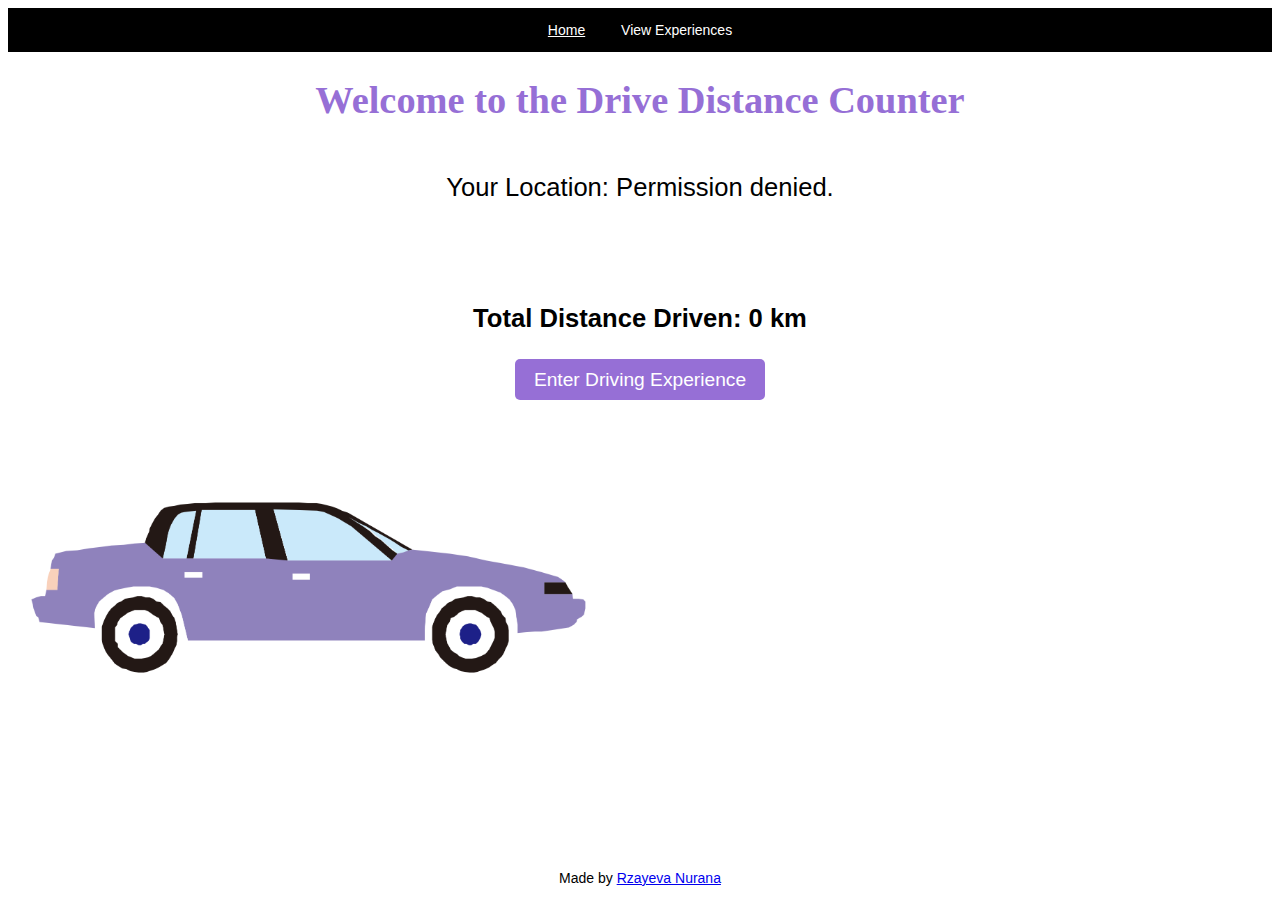
<file: index.html>
<!DOCTYPE html>
<html lang="en">
<head>
    <meta charset="UTF-8">
    <meta name="viewport" content="width=device-width, initial-scale=1.0">
    <title>Driving Experience Tracker</title>
    <link rel="stylesheet" href="sameforall.css"> 
    <style>
        body {
            text-align: center;
        }
        .pagecenter {
            display: flex;
            flex-direction: column;
            justify-content: center;
            align-items: center;
            flex-grow: 1; 
        }
        h1 {
            font-size: 3vw; 
        }
        .large-text {
            font-size: 2vw;
        }
        #totalDistance {
            font-weight: bold;
        }
        button {
            font-size: 1.5vw; 
            padding: 0.75vw 1.5vw; 
            border: none;  
            border-radius: 5px; 
            cursor: pointer; 
            transition: background-color 0.3s; 
        }
        #backgroundImage {
            align-self: flex-start; 
            order: 2; 
            width: 600px; 
            margin-top: auto; 
        }
        @media screen and (max-width: 600px) {
            #backgroundImage {
                width: 300px;
            }
            button {
                font-size: 3vw; 
                padding: 1.5vw 2.5vw; 
            }
            h1 {
                font-size: 6vw;
            }
            .large-text {
                font-size: 4vw;
            }
        }
    </style>
</head>
<body>
    <nav id="navbar">
        <ul>
            <li><a href="index.html" id="navIndex">Home</a></li>
            <li><a href="experiences.html" id="navExperiences">View Experiences</a></li>
        </ul>
    </nav>
    <main>
        <h1>Welcome to the Drive Distance Counter</h1>
        <div class="pagecenter">
            <p id="location" class="large-text"></p>
            <p id="clock" class="large-text"></p>
            <p id="totalDistance" class="large-text"></p>
            <button id="enterExperienceBtn">Enter Driving Experience</button>
            <img src="cartoon-car-transparent-background-4.png" alt="Background" id="backgroundImage" />
        </div>
    </main>
    <footer>
        <p>Made by <a href="https://www.linkedin.com/in/nuranə-rzayeva-553ab724b">Rzayeva Nurana</a></p>
    </footer> 

    <script>
        document.getElementById('navIndex').classList.add('active');

        function calculateTotalDistance() {
            let drivingExperiences = JSON.parse(localStorage.getItem('drivingExperiences')) || [];
            let totalDistance = drivingExperiences.reduce((sum, exp) => sum + parseFloat(exp.km), 0);
            document.getElementById('totalDistance').textContent = `Total Distance Driven: ${totalDistance} km`;
        }
        calculateTotalDistance();

        function updateClock() {
            const now = new Date();
            const options = { hour: '2-digit', minute: '2-digit', second: '2-digit', hour12: false };
            document.getElementById('clock').textContent = now.toLocaleTimeString([], options);
        }
        setInterval(updateClock, 1000);  // to call the timer after every 1000ms (1s)

        function updateLocation(lat, lon) {
            fetch(`https://nominatim.openstreetmap.org/reverse?format=json&lat=${lat}&lon=${lon}`)
                .then(response => response.json())
                .then(data => {
                    const readableLocation = data.address.city + ', ' + data.address.country;
                    document.getElementById('location').textContent = `Your Location: ${lat}, ${lon} (${readableLocation})`;
                })
                .catch(() => {
                    document.getElementById('location').textContent = `Your Location: ${lat}, ${lon} (Readable location not available)`;
                });
        }

        if ('geolocation' in navigator) {
            navigator.geolocation.getCurrentPosition(function(position) {
                const lat = position.coords.latitude;
                const lon = position.coords.longitude;
                updateLocation(lat, lon);
            }, function(error) {
                document.getElementById('location').textContent = 'Your Location: Permission denied.';
            });
        } else {
            document.getElementById('location').textContent = 'Geolocation is not supported by your browser';
        }

        document.getElementById('enterExperienceBtn').addEventListener('click', function() {
            window.location.href = 'form.html';
        });
    </script>
</body>
</html>
</file>
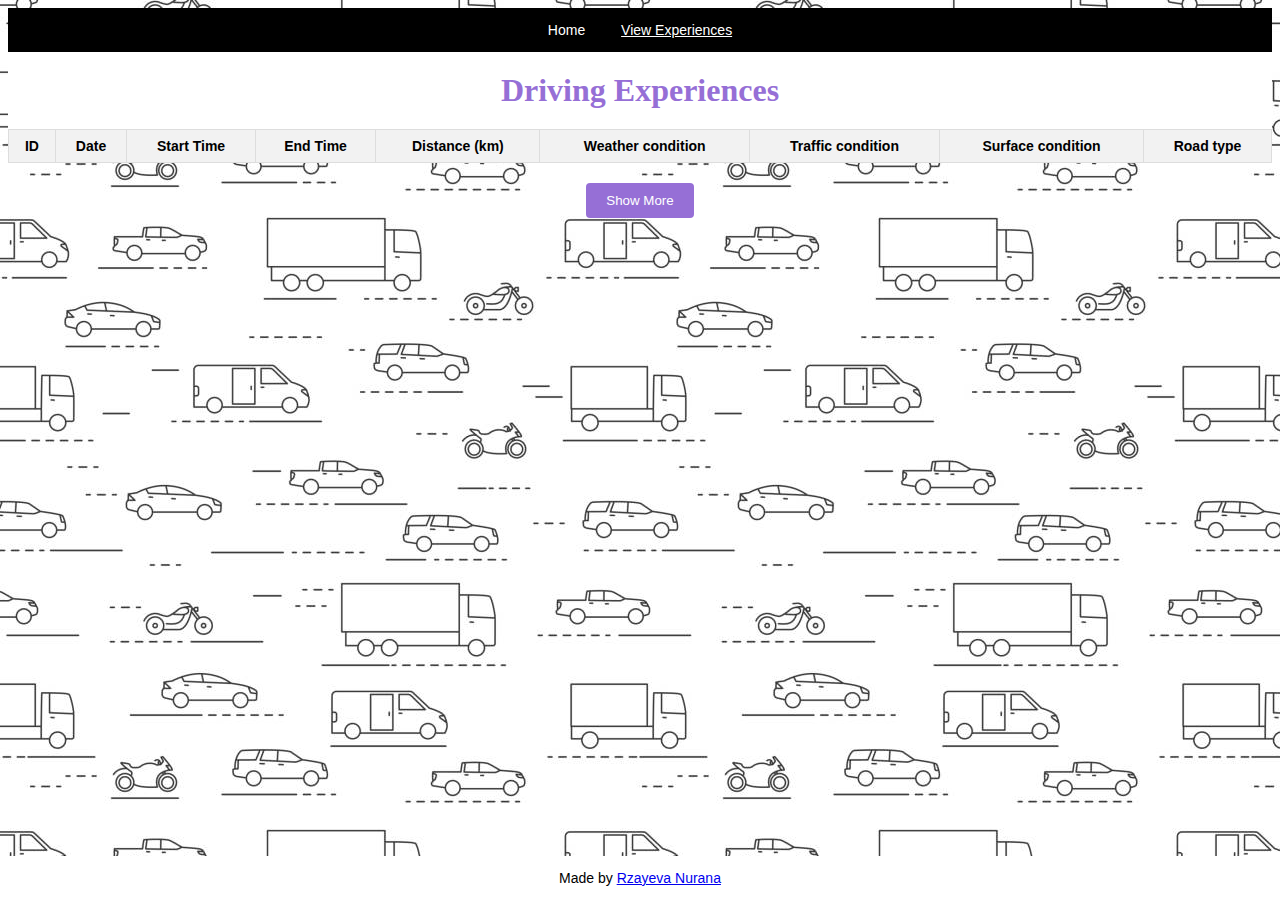
<file: experiences.html>
<!DOCTYPE html>
<html lang="en">
<head>
    <meta charset="UTF-8">
    <meta name="viewport" content="width=device-width, initial-scale=1.0">
    <title>Experiences table</title>
    <link rel="stylesheet" href="sameforall.css">
    <style>
        body {
            background-image: url("istockphoto-940632176-612x612.jpg");
            background-repeat: repeat;
            background-size: auto;
        }
        h1, #experiencesTable, #showMoreBtn {
            text-align: center;
            margin: auto;
        }
        h1 {
            padding: 20px 0; 
            background-color: white;
        }
        #showMoreBtn {
            display: block;
            padding: 10px 20px;
            border: none;
            border-radius: 4px;
            cursor: pointer;
            margin-top: 20px;
        }
        #experiencesTable {
            width: 100%;
            border-collapse: collapse;
            background-color: #f2f2f2;
        }
        #experiencesTable th, #experiencesTable td {
            border: 1px solid #ddd;
            padding: 8px;
        }
        #experiencesTable tr:hover {
            background-color: #ddd;
        }
        .table-responsive {
            overflow-x: auto;
        }
    </style>
</head>
<body>
    <nav id="navbar">
        <ul>
            <li><a href="index.html" id="navIndex">Home</a></li>
            <li><a href="experiences.html" id="navExperiences">View Experiences</a></li>
        </ul>
    </nav>
    <main>
        <h1>Driving Experiences</h1>
        <div class="table-responsive">
            <table id="experiencesTable">
                <thead>
                    <tr>
                        <th>ID</th>
                        <th>Date</th>
                        <th>Start Time</th>
                        <th>End Time</th>
                        <th>Distance (km)</th>
                        <th>Weather condition</th>
                        <th>Traffic condition</th>
                        <th>Surface condition</th>
                        <th>Road type</th>
                    </tr>
                </thead>
                <tbody>
                </tbody>
            </table>
        </div>
    </main>
    <button id="showMoreBtn">Show More</button>
    <footer>
        <p>Made by <a href="https://www.linkedin.com/in/nuranə-rzayeva-553ab724b">Rzayeva Nurana</a></p>
    </footer>  

    <script src="json.js"></script>
    <script>
    document.getElementById('navExperiences').classList.add('active');

    let currentDisplayCount = 0;
    const displayIncrement = 5; // Number of experiences to display each time

    function getLabelById(dataArray, id, idPropertyName, labelPropertyName) {
        const item = dataArray.find(item => item[idPropertyName].toString() === id.toString());
        return item ? item[labelPropertyName].replace('_', ' ') : 'Unknown';
    }

    function loadExperiences() {
        const experiences = JSON.parse(localStorage.getItem('drivingExperiences')) || [];
        displayExperiences(experiences, currentDisplayCount, currentDisplayCount + displayIncrement);
        currentDisplayCount += displayIncrement;
    }

    function displayExperiences(experiences, start, end) {
        const tableBody = document.getElementById('experiencesTable').getElementsByTagName('tbody')[0];
        experiences.slice(start, end).forEach(exp => {
            let row = tableBody.insertRow();
            row.insertCell(0).textContent = exp.ID;
            row.insertCell(1).textContent = exp.date;
            row.insertCell(2).textContent = exp.startTime;
            row.insertCell(3).textContent = exp.endTime;
            row.insertCell(4).textContent = exp.km;
            row.insertCell(5).textContent = getLabelById(weatherData, exp.idWeather, 'idWeather', 'weatherCondition');
            row.insertCell(6).textContent = getLabelById(trafficData, exp.idTraffic, 'idTraffic', 'trafficCondition');
            row.insertCell(7).textContent = getLabelById(surfaceData, exp.idSurface, 'idSurface', 'surfaceCondition');
            row.insertCell(8).textContent = getLabelById(roadData, exp.idRoad, 'idRoad', 'roadType');  
        });
    }

    document.getElementById('showMoreBtn').addEventListener('click', function() {
        loadExperiences();
    });

    window.onload = loadExperiences; // Load initial set of experiences on page load

    </script>
</body>
</html>
</file>
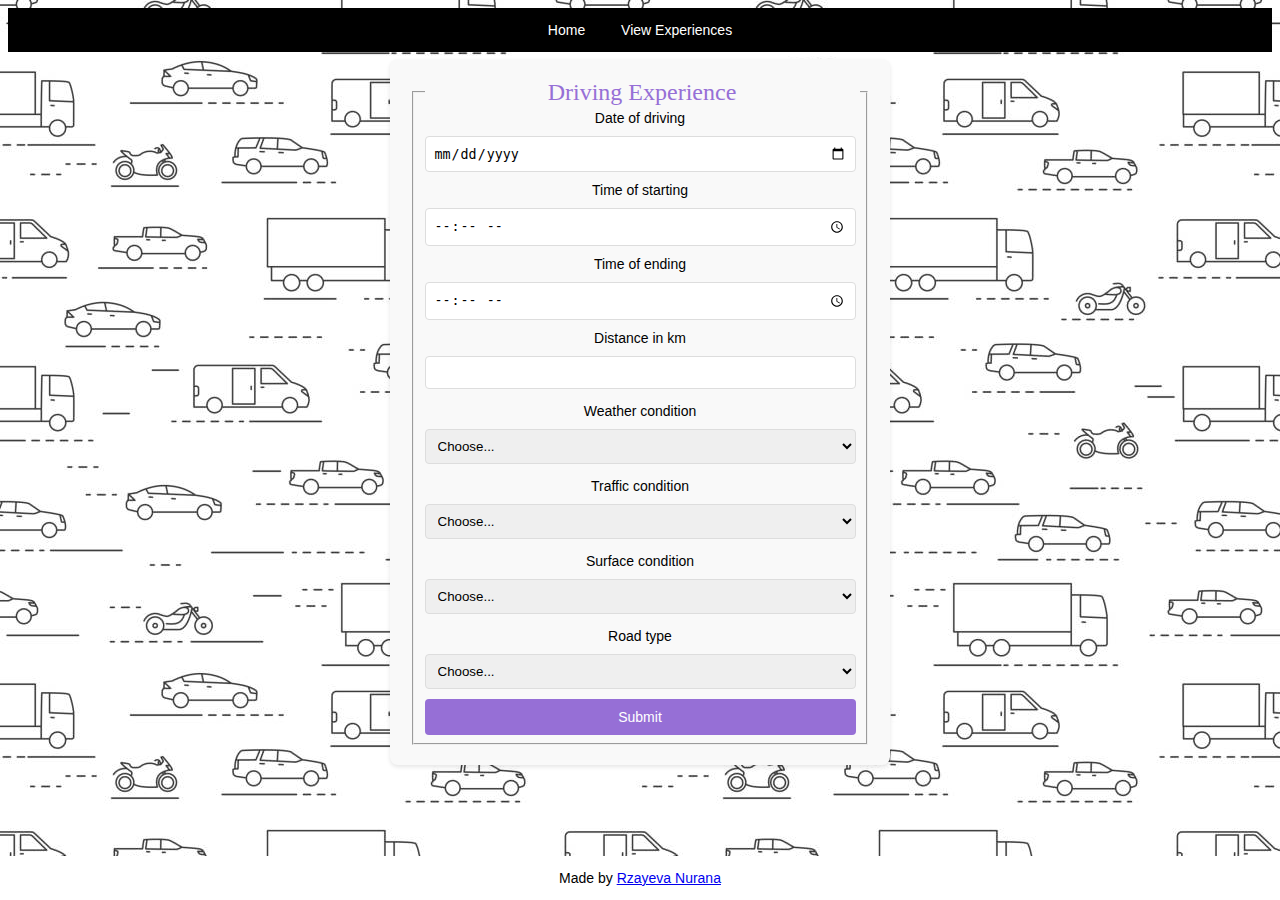
<file: form.html>
<!DOCTYPE html>
<html lang="en">
<head>
    <meta charset="UTF-8">
    <meta name="viewport" content="width=device-width, initial-scale=1.0">
    <title>Driving Experience Form</title>
    <link rel="stylesheet" href="sameforall.css">
    <style>
    body {
        background-image: url("istockphoto-940632176-612x612.jpg");
        background-repeat: repeat;
        background-size: auto;
    }
    form label, form input, form select, form p {
        display: block;
        margin-bottom: 10px;
    }
    fieldset {
        text-align: center;
    }
    form input, form select {
        width: 100%;
        box-sizing: border-box;
        padding: 8px;
        border: 1px solid #ddd;
        border-radius: 4px;
    }
    main {
        display: flex;
        justify-content: center; 
        align-items: center; 
        min-height: 80vh; 
    }
    form {
        background: #f9f9f9;
        padding: 20px;
        border-radius: 8px;
        box-shadow: 0 2px 4px rgba(0, 0, 0, 0.1);
        max-width: 500px; 
        width: 100%;
        box-sizing: border-box;
    }
    legend, button[type="submit"] {
        text-align: center;
        display: block; 
        width: 100%;
    }
    button[type="submit"] {
        padding: 10px 15px;
        border: none;
        border-radius: 4px;
        cursor: pointer;
        font-size: 1em;
        margin: 0 auto; 
        display: block; 
    }
    @media screen and (max-width: 600px) {
        form label, form input, form select, form p {
            margin-bottom: 15px;
        }
        legend {
            font-size: 1.2em;
        }
    }
    </style>
</head>
<body>
    <nav id="navbar">
        <ul>
            <li><a href="index.html" id="navIndex">Home</a></li>
            <li><a href="experiences.html" id="navExperiences">View Experiences</a></li>
        </ul>
    </nav>
    <main>
        <form id="drivingExperienceForm">
            <fieldset>
                <legend>Driving Experience</legend>
        
                <label for="date">Date of driving</label>
                <input type="date" id="date" name="date" required>
        
                <label for="stime">Time of starting</label>
                <input type="time" id="stime" name="stime" required>
                
                <label for="etime">Time of ending</label>
                <input type="time" id="etime" name="etime" required>
        
                <label for="distance">Distance in km</label>
                <input type="number" id="distance" name="distance" required>

                <p>Weather condition</p>
                <select id="weatherCondition"></select>

                <p>Traffic condition</p>
                <select id="trafficCondition"></select>

                <p>Surface condition</p>
                <select id="surfaceCondition"></select>

                <p>Road type</p>
                <select id="roadType"></select>

                <button type="submit">Submit</button>
            </fieldset>
        </form>
    </main>
    <footer>
        <p>Made by <a href="https://www.linkedin.com/in/nuranə-rzayeva-553ab724b">Rzayeva Nurana</a></p>
    </footer> 

<script src="json.js"></script>
<script>

    function populateSelectOptions(data, selectId, valueKey) {
        const selectElement = document.getElementById(selectId);

        let defaultOption = document.createElement('option');
        defaultOption.textContent = "Choose...";
        defaultOption.value = "";
        defaultOption.selected = true;
        defaultOption.disabled = true;
        selectElement.appendChild(defaultOption);

        data.forEach(item => {
            let option = document.createElement('option');
            option.value = item[valueKey];
            option.textContent = item[selectId].replace('_', ' ');
            selectElement.appendChild(option);
        });
    }

    populateSelectOptions(weatherData, 'weatherCondition', 'idWeather');
    populateSelectOptions(trafficData, 'trafficCondition', 'idTraffic');
    populateSelectOptions(surfaceData, 'surfaceCondition', 'idSurface');
    populateSelectOptions(roadData, 'roadType', 'idRoad');

    document.getElementById('drivingExperienceForm').addEventListener('submit', function(event) {
        event.preventDefault();

        const dateInput = document.getElementById('date').value;
        const startTimeInput = document.getElementById('stime').value;
        const endTimeInput = document.getElementById('etime').value;
        const distanceInput = document.getElementById('distance').value;
        const weatherCondition = document.getElementById('weatherCondition').value;
        const trafficCondition = document.getElementById('trafficCondition').value;
        const surfaceCondition = document.getElementById('surfaceCondition').value;
        const roadType = document.getElementById('roadType').value;

        if (!dateInput || !startTimeInput || !endTimeInput || !distanceInput || weatherCondition === "" || trafficCondition === "" || surfaceCondition === "" || roadType === "") {
            alert("Please fill in all the fields.");
            return;
        }
        
        const selectedDate = new Date(dateInput);
        const currentDate = new Date();
        const startTime = new Date(dateInput + 'T' + startTimeInput);
        const endTime = new Date(dateInput + 'T' + endTimeInput);

        if (selectedDate > currentDate) {
            alert("The date of driving cannot be in the future.");
            return;
        }
        if (endTime < startTime) {
            alert("The end time is earlier than the start time. This indicates driving into the next day.");
            return;
        }

        if (distanceInput <= 0) {
            alert("Please enter a positive number for the distance.");
            return;
        }
        
        let drivingExperiences = JSON.parse(localStorage.getItem('drivingExperiences')) || [];
        const formData = {
            ID: drivingExperiences.length + 1,
            date: dateInput,
            startTime: startTimeInput,
            endTime: endTimeInput,
            km: distanceInput,
            idWeather: weatherCondition,
            idTraffic: trafficCondition,
            idSurface: surfaceCondition,
            idRoad: roadType
        };

        drivingExperiences.push(formData);
        localStorage.setItem('drivingExperiences', JSON.stringify(drivingExperiences));

        alert("Driving experience saved successfully!");
    });
</script>
</body>
</html>
</file>
<file: sameforall.css>
body {
    font-family: Arial, sans-serif;
    font-size: 14px;
}
h1, legend {
    font-family: Georgia, serif;
    color: #966FD6; 
}
h1 {
    font-size: 32px;
}
legend {
    font-size: 24px;
}
button, button[type="submit"] {
    background-color: #966FD6;
    color: white;
}
button:hover, button[type="submit"]:hover {
    background-color: #714bad;
}
nav {
    background-color: black;
    overflow: hidden;
}
nav ul {
    list-style-type: none;
    margin: 0;
    padding: 0;
    text-align: center;
}
nav ul li {
    display: inline;
}
nav a {
    display: inline-block;
    color: white;
    text-align: center;
    padding: 14px 16px;
    text-decoration: none;
    transition: 0.3s;
}
nav a:hover {
    text-decoration: underline;
}
.active {
    text-decoration: underline;
}
footer {
    position: fixed;
    background-color: white;
    left: 0;
    bottom: 0;
    width: 100%;
    text-align: center;
    font-size: 1em;
    margin-top: 20px;
}
</file>
